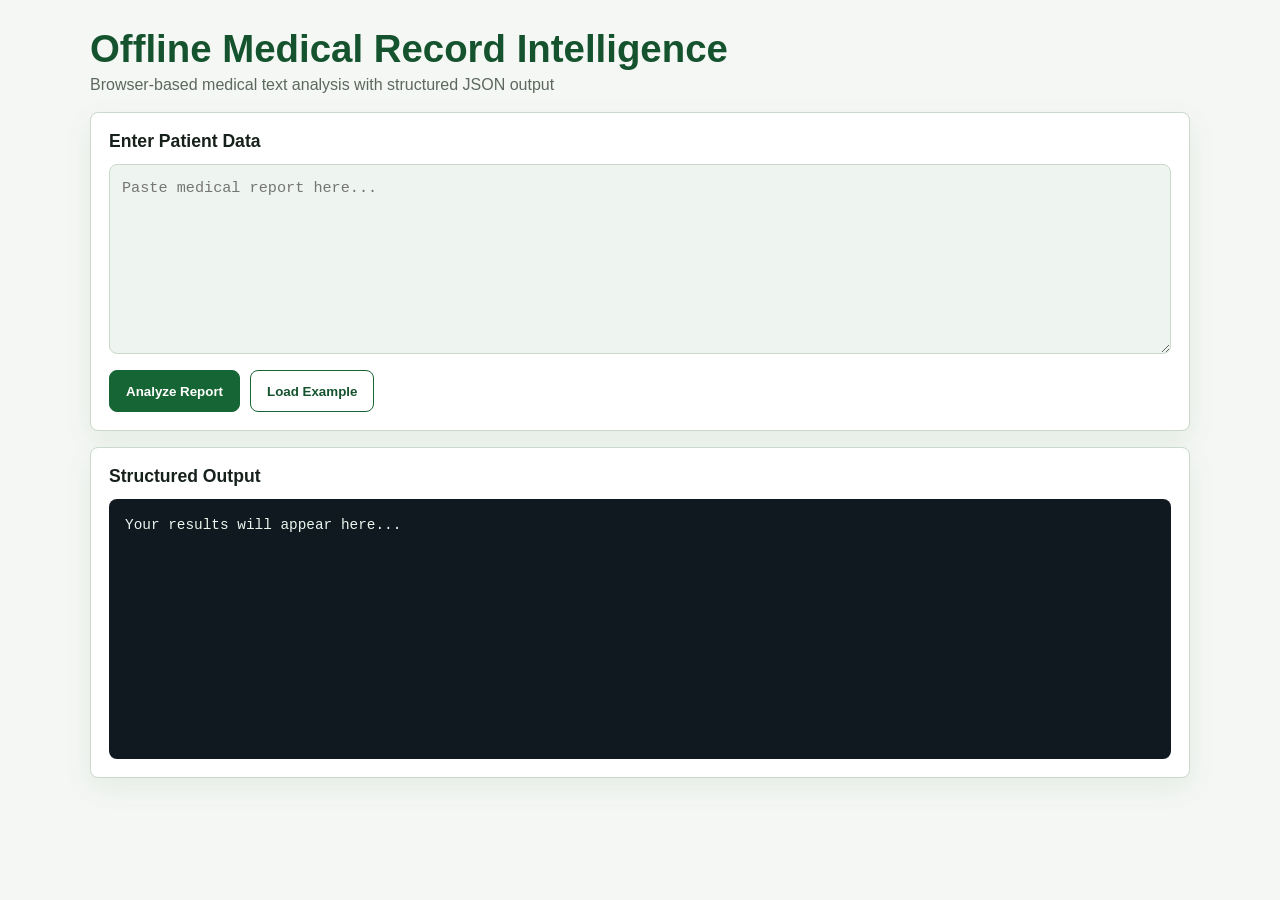
<file: frontend/index.html>
<!doctype html>
<html lang="en">
<head>
  <meta charset="UTF-8" />
  <meta name="viewport" content="width=device-width, initial-scale=1.0" />
  <meta name="theme-color" content="#14532d" />
  <title>Medical Record Intelligence</title>
  <link rel="manifest" href="manifest.webmanifest" />
  <link rel="stylesheet" href="style.css" />
</head>

<body>
  <main class="container">
    <header class="header">
      <h1>Offline Medical Record Intelligence</h1>
      <p>Browser-based medical text analysis with structured JSON output</p>
    </header>

    <section class="card">
      <h2>Enter Patient Data</h2>
      <textarea id="inputText" placeholder="Paste medical report here..."></textarea>

      <div class="actions">
        <button type="button" onclick="processData()">Analyze Report</button>
        <button type="button" class="secondary" onclick="loadExample()">Load Example</button>
      </div>
    </section>

    <section class="card result">
      <h2>Structured Output</h2>
      <pre id="output">Your results will appear here...</pre>
    </section>
  </main>

  <script src="app.js"></script>
</body>
</html>
</file>
<file: frontend/style.css>
:root {
  color-scheme: light;
  --bg: #f5f7f4;
  --surface: #ffffff;
  --surface-alt: #eef4ef;
  --text: #17211b;
  --muted: #5c685f;
  --primary: #166534;
  --primary-dark: #14532d;
  --accent: #0f766e;
  --border: #cad8ce;
  --code: #101820;
}

* {
  box-sizing: border-box;
}

body {
  margin: 0;
  min-height: 100vh;
  font-family: "Segoe UI", Arial, sans-serif;
  background: var(--bg);
  color: var(--text);
}

.container {
  width: min(1100px, calc(100% - 32px));
  margin: 0 auto;
  padding: 28px 0;
}

.header {
  display: flex;
  flex-direction: column;
  gap: 6px;
  margin-bottom: 18px;
}

.header h1 {
  margin: 0;
  color: var(--primary-dark);
  font-size: clamp(1.7rem, 3vw, 2.5rem);
  line-height: 1.1;
}

.header p {
  margin: 0;
  color: var(--muted);
  font-size: 1rem;
}

.card {
  background: var(--surface);
  border: 1px solid var(--border);
  border-radius: 8px;
  padding: 18px;
  margin-bottom: 16px;
  box-shadow: 0 10px 28px rgba(22, 101, 52, 0.08);
}

.card h2 {
  margin: 0 0 12px;
  color: var(--text);
  font-size: 1.1rem;
}

textarea {
  width: 100%;
  min-height: 190px;
  resize: vertical;
  padding: 12px;
  border: 1px solid var(--border);
  border-radius: 8px;
  outline: none;
  background: var(--surface-alt);
  color: var(--text);
  font: 0.95rem/1.5 Consolas, "Courier New", monospace;
}

textarea:focus {
  border-color: var(--accent);
  box-shadow: 0 0 0 3px rgba(15, 118, 110, 0.15);
}

.actions {
  display: flex;
  flex-wrap: wrap;
  gap: 10px;
  margin-top: 12px;
}

button {
  min-height: 42px;
  border: 1px solid var(--primary);
  border-radius: 8px;
  padding: 10px 16px;
  background: var(--primary);
  color: #ffffff;
  font-weight: 700;
  cursor: pointer;
}

button:hover {
  background: var(--primary-dark);
}

button.secondary {
  background: #ffffff;
  color: var(--primary-dark);
}

button.secondary:hover {
  background: var(--surface-alt);
}

.result pre {
  min-height: 260px;
  overflow: auto;
  white-space: pre-wrap;
  word-break: break-word;
  margin: 0;
  background: var(--code);
  color: #e7f7ed;
  padding: 16px;
  border-radius: 8px;
  font: 0.9rem/1.5 Consolas, "Courier New", monospace;
}
</file>
